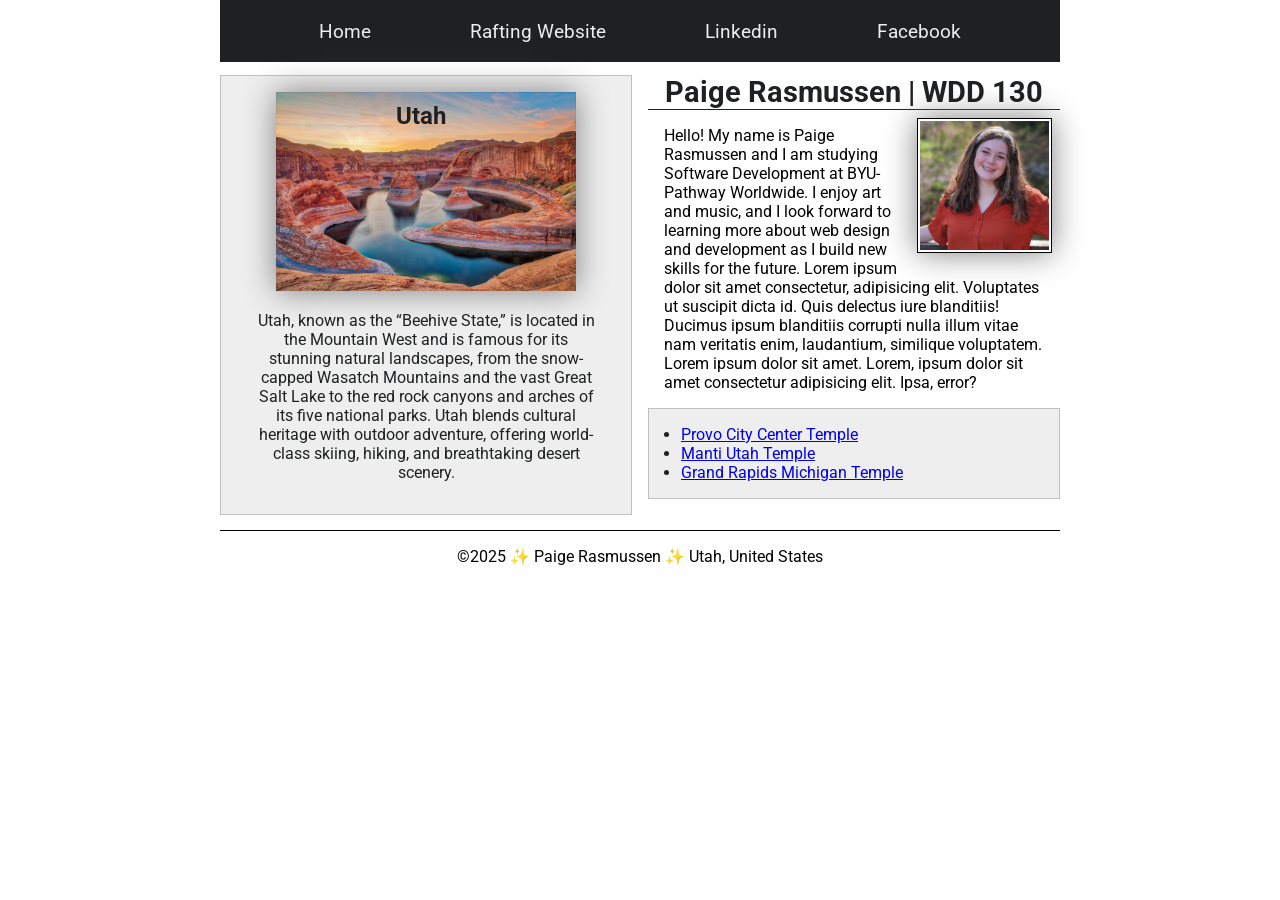
<file: index.html>
<!-- Last Updated 09/24/2025 -->
<!DOCTYPE html>
<html lang="en">

<head>
    <meta charset="UTF-8">
    <meta name="viewport" content="width=device-width, initial-scale=1.0">
    <title>Paige Rasmussen | WDD 130</title>
    <meta name="description" content="Paige Rasmussen's BYU-Pathway WDD130 course home page">
    <meta name="author" content="Paige Rasmussen">
    <link rel="stylesheet" href="styles/styles.css">
    <link rel="preconnect" href="https://fonts.googleapis.com">
    <link rel="preconnect" href="https://fonts.gstatic.com" crossorigin>
    <link href="https://fonts.googleapis.com/css2?family=Roboto:ital,wght@0,100..900;1,100..900&display=swap"
        rel="stylesheet">
</head>

<body>
    <header>
        <nav>
            <a href="#">Home</a>
            <a href="wwr/">Rafting Website</a>
            <a href="https://linkedin.com">Linkedin</a>
            <a href="https://facebook.com">Facebook</a>
        </nav>
    </header>
    <div class="grid">
        <main>
            <h1>Paige Rasmussen | WDD 130</h1>
            <img src="images/profile.jpg" alt="Paige Rasmussen Profile Picture" width="200">
            <p>Hello! My name is Paige Rasmussen and I am studying Software Development at BYU-Pathway Worldwide. I enjoy
                art and music, and I look forward to learning more about web design and development as I build new skills
                for the future. Lorem ipsum dolor sit amet consectetur, adipisicing elit. Voluptates ut suscipit dicta id.
                Quis delectus iure blanditiis! Ducimus ipsum blanditiis corrupti nulla illum vitae nam veritatis enim,
                laudantium, similique voluptatem. Lorem ipsum dolor sit amet. Lorem, ipsum dolor sit amet consectetur adipisicing elit. 
                Ipsa, error?
            </p>
            <ul class="box indent">
                <li>
                    <a href="https://churchofjesuschristtemples.org/provo-city-center-temple/" target="_blank">Provo City
                        Center Temple</a>
                </li>
                <li>
                    <a href="https://churchofjesuschristtemples.org/manti-utah-temple/" target="_blank">Manti Utah
                        Temple</a>
                </li>
                <li>
                    <a href="https://churchofjesuschristtemples.org/grand-rapids-michigan-temple/" target="_blank">Grand
                        Rapids Michigan
                        Temple</a>
                </li>
            </ul>
        </main>
        <aside class="box">
            <h2>Utah</h2>
            <img src=" images/utah.jpg" alt="Utah Landscape">
            <p>Utah, known as the “Beehive State,” is located in the Mountain West and is famous
                for its stunning natural landscapes, from the snow-capped Wasatch Mountains and
                the vast Great Salt Lake to the red rock canyons and arches of its five national
                parks. Utah blends cultural heritage with outdoor adventure, offering world-class
                skiing, hiking, and breathtaking desert scenery.</p>
        </aside>
    </div>
    <footer>
        <p>&copy;2025 ✨ Paige Rasmussen ✨ Utah, United States</p>
    </footer>
</body>

</html>
</file>
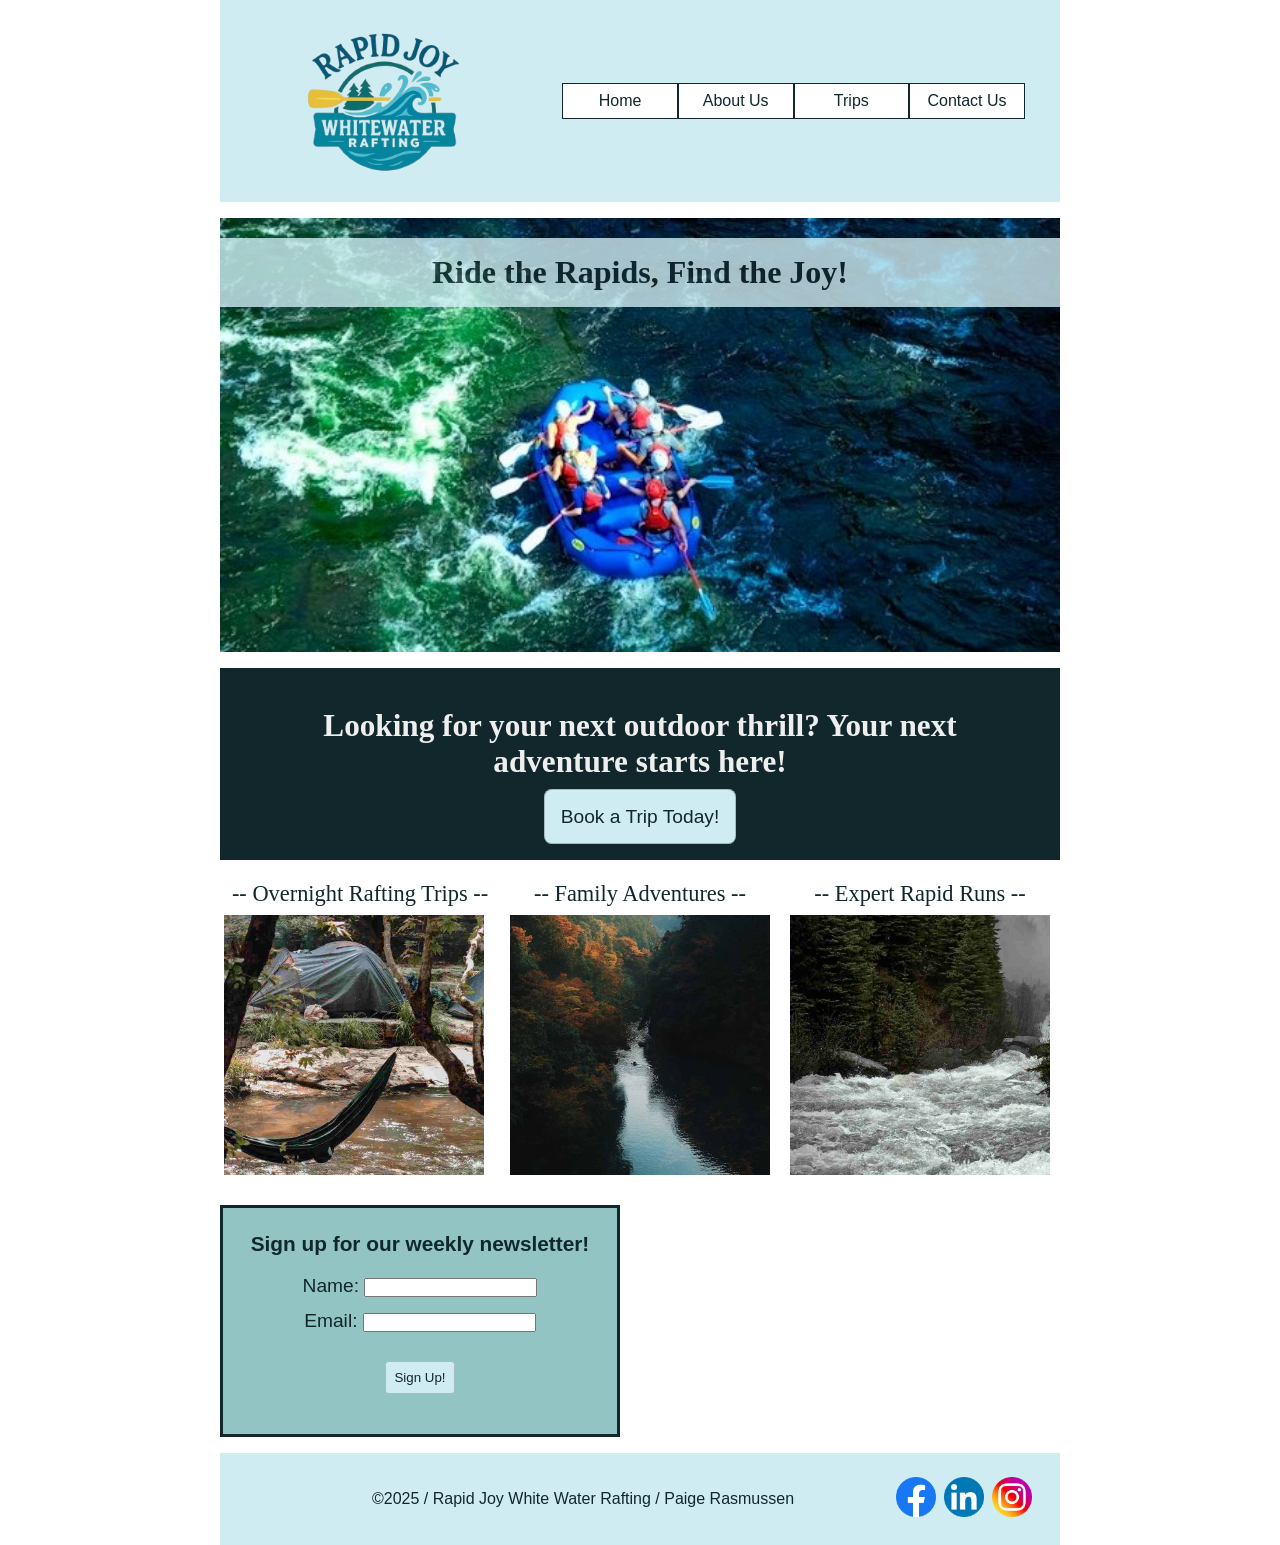
<file: wwr/index.html>
<!DOCTYPE html>
<html lang="en">
<head>
    <meta charset="UTF-8">
    <meta name="viewport" content="width=device-width, initial-scale=1.0">
    <title>Home | Rapid Joy Whitewater Rafting</title>
    <meta name="description" content="Welcome to Rapid Joy Whitewater Rafting — your home for thrilling river adventures, expert guides, and unforgettable outdoor fun.">
    <meta name="author" content="Paige Rasmussen">
    <link rel="stylesheet" href="styles/rafting.css">
</head>
<body>
    <header>
        <img src="images/rafting-logo.png" alt="Rapid Joy Logo" width="180">
        <nav>
            <ul>
                <li><a href="index.html">Home</a></li>
                <li><a href="about.html">About Us</a></li>
                <li><a href="trips.html">Trips</a></li>
                <li><a href="contact.html">Contact Us</a></li>
            </ul>
        </nav>
    </header>

    <main>
        <div class="hero">
            <img src="images/home-hero-img.jpg" alt="Whitewater Rafting">
            <h1>Ride the Rapids, Find the Joy!</h1>
        </div>

        <div class="call-to-action">
            <h2>Looking for your next outdoor thrill? Your next adventure starts here!</h2>
            <a href="trips.html" id="book-trip" class="cta-button">Book a Trip Today!</a>
        </div>

        <div>
                <div class="purpose-offerings">
                    <figure>
                        <figcaption>-- Overnight Rafting Trips --</figcaption>
                        <img src="images/overnight-rafting-trips.jpg" alt="Devil’s Drop">
                    </figure>
                    <figure>
                        <figcaption>-- Family Adventures --</figcaption>
                        <img src="images/family-adventure.jpg" alt="Crystal Current">
                    </figure>
                    <figure>
                        <figcaption>-- Expert Rapid Runs --</figcaption>
                        <img src="images/expert-rapid-runs.jpg" alt="Thunder Falls">
                    </figure>
                </div>
            </div>

        <form class="newsletter" action="#">
            <h3>Sign up for our weekly newsletter!</h3>
            <div>
                <label for="name">Name: </label>
                <input type="text" id="name" name="name">
            </div>
            <div>
                <label for="email">Email: </label>
                <input type="email" id="email" name="email">
            </div>
            <button type="submit">Sign Up!</button>
        </form>

    </main>

    <footer>
        <p>&copy;2025 / Rapid Joy White Water Rafting / Paige Rasmussen</p>
        <nav class="socialmedia">
            <a href="https://facebook.com">
                <img src="images/facebook.png" alt="Facebook Icon"></a>
           <a href="https://linkedin.com">
                <img src="images/linkedin.png" alt="LinkedIn Icon"></a>
           <a href="https://instagram.com">
                <img src="images/instagram.png" alt="Instagram Icon"></a>
        </nav>
    </footer>

</body>
</html>
</file>
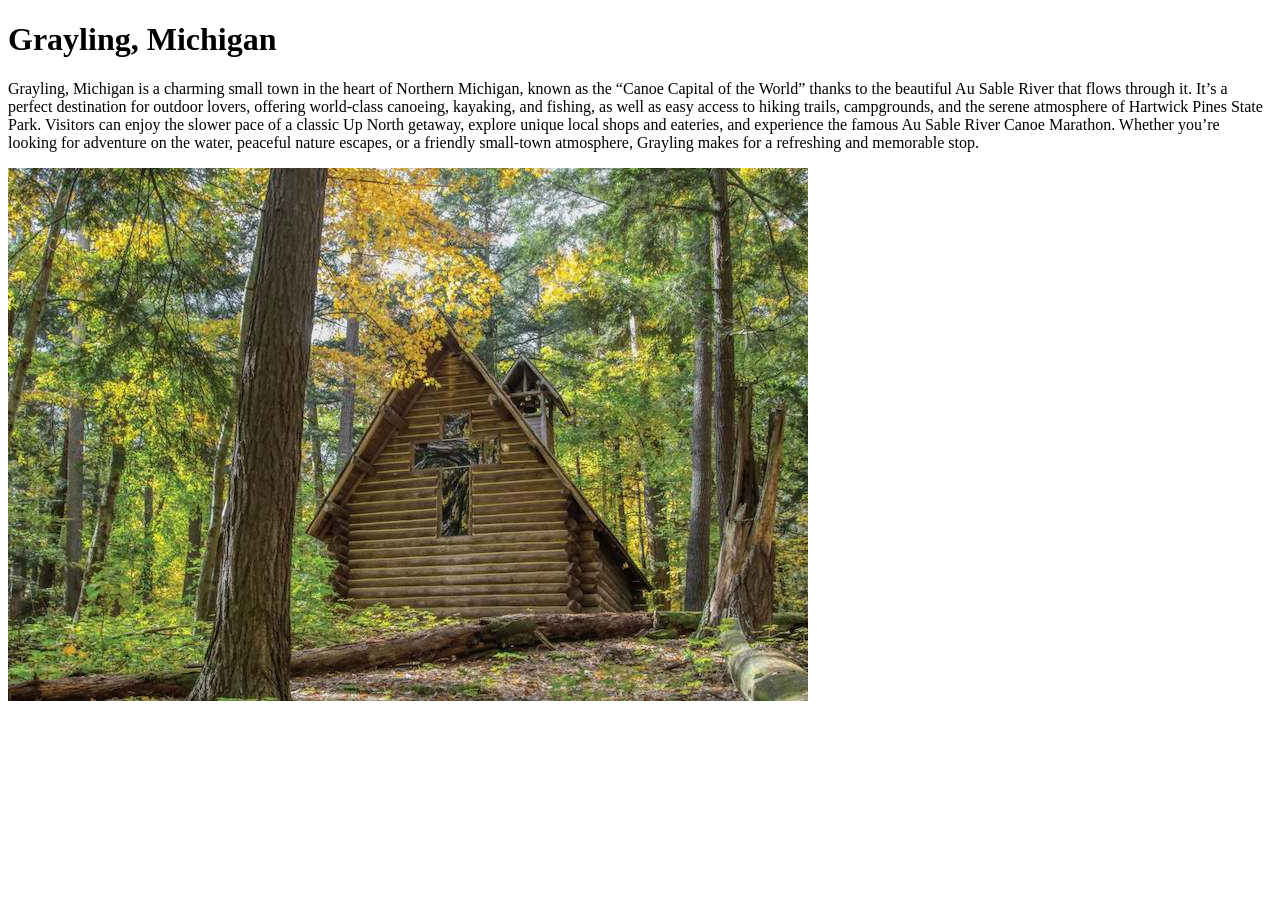
<file: week01/favorite-city.html>
<!DOCTYPE html>
<html lang="en">
<head>
    <meta charset="UTF-8">
    <meta name="viewport" content="width=device-width, initial-scale=1.0">
    <title>Grayling, Michigan</title>
</head>
<body>
    <h1>Grayling, Michigan</h1>
    <p>Grayling, Michigan is a charming small town in the heart of Northern Michigan, 
        known as the “Canoe Capital of the World” thanks to the beautiful Au Sable River 
        that flows through it. It’s a perfect destination for outdoor lovers, offering 
        world-class canoeing, kayaking, and fishing, as well as easy access to hiking 
        trails, campgrounds, and the serene atmosphere of Hartwick Pines State Park.
        Visitors can enjoy the slower pace of a classic Up North getaway, explore unique 
        local shops and eateries, and experience the famous Au Sable River Canoe Marathon. 
        Whether you’re looking for adventure on the water, peaceful nature escapes, or a 
        friendly small-town atmosphere, Grayling makes for a refreshing and memorable stop.</p>
        <img src="images/harwick-pines.jpg" alt="Hartwick Pines- Chapel in the Woods"
</body>
</html>
</file>
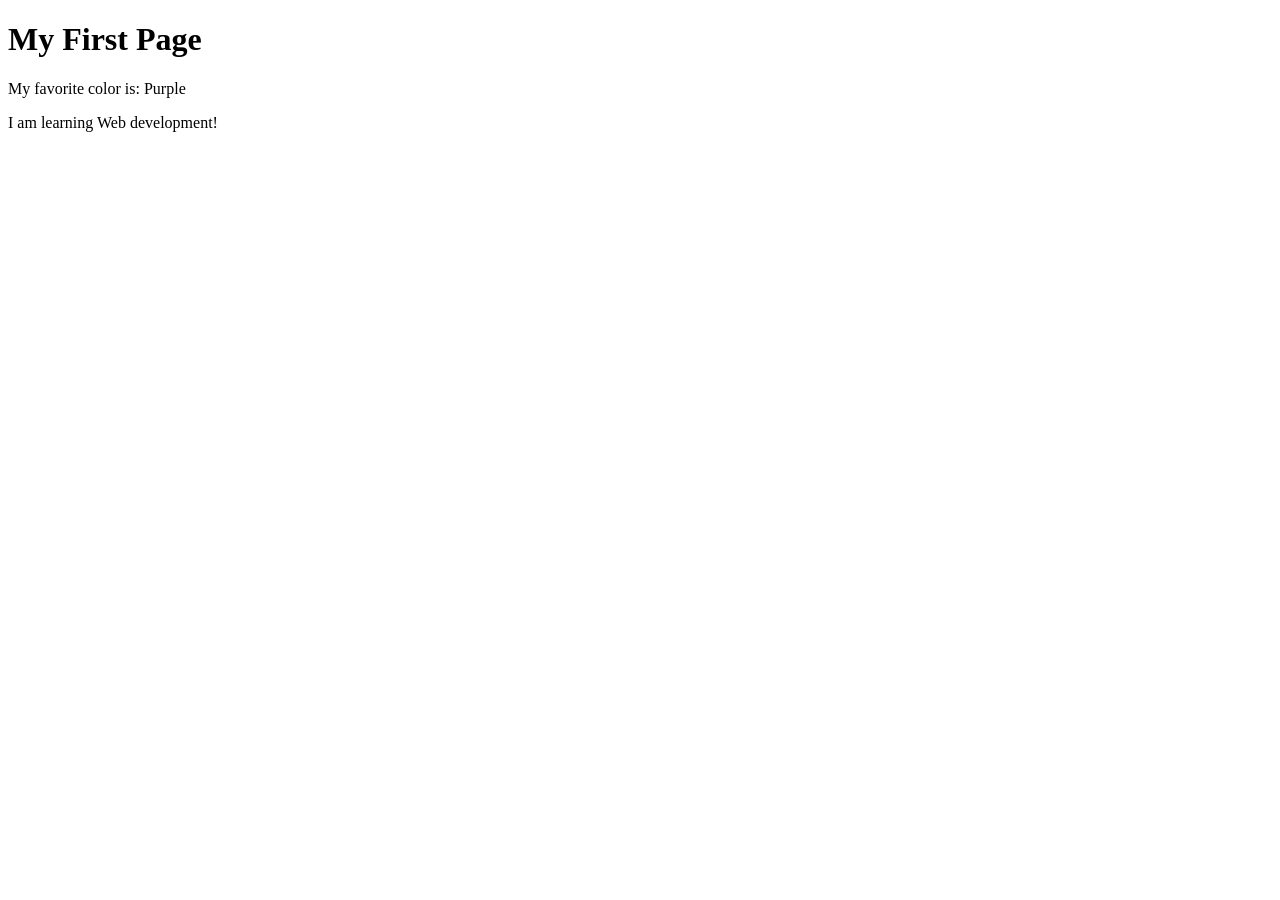
<file: week01/first-page.html>
<!DOCTYPE html>
<html lang="en">
<head>
    <meta charset="UTF-8">
    <meta name="viewport" content="width=device-width, initial-scale=1.0">
    <title>My First Page</title>
</head>
<body>
    <h1>My First Page</h1>
    <p>My favorite color is: Purple</p>
    <p>I am learning Web development!</p>
</body>
</html>
</file>
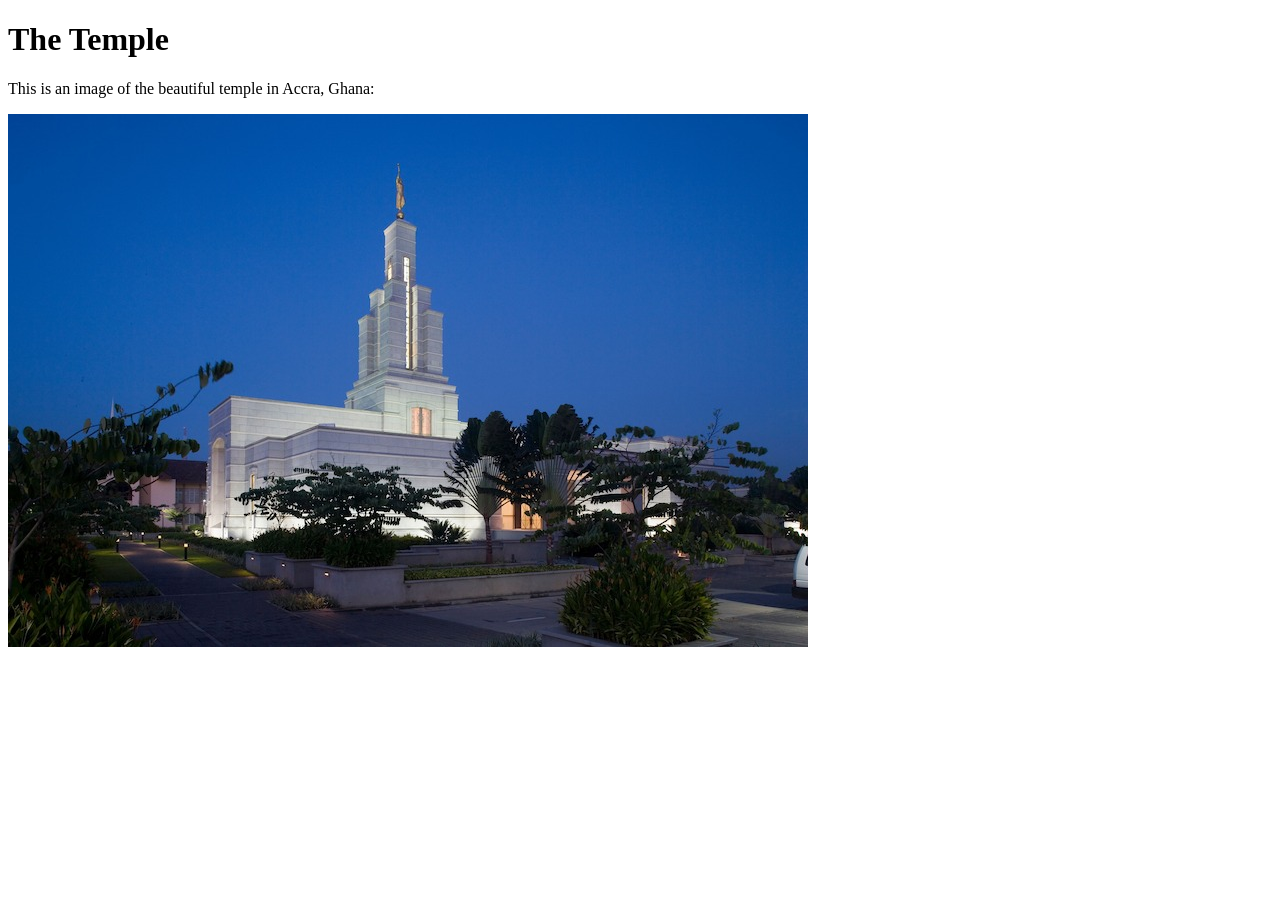
<file: week01/images-solution.html>
<!DOCTYPE html>
<html lang="en">
<head>
    <meta charset="UTF-8">
    <meta name="viewport" content="width=device-width, initial-scale=1.0">
    <title>Temple Image</title>
</head>
<body>
    <h1>The Temple</h1>
    <p>This is an image of the beautiful temple in Accra, Ghana:</p>
    <img src="images/temple-small.jpg" alt="The Accra Ghana Temple">
    
</body>
</html>
</file>
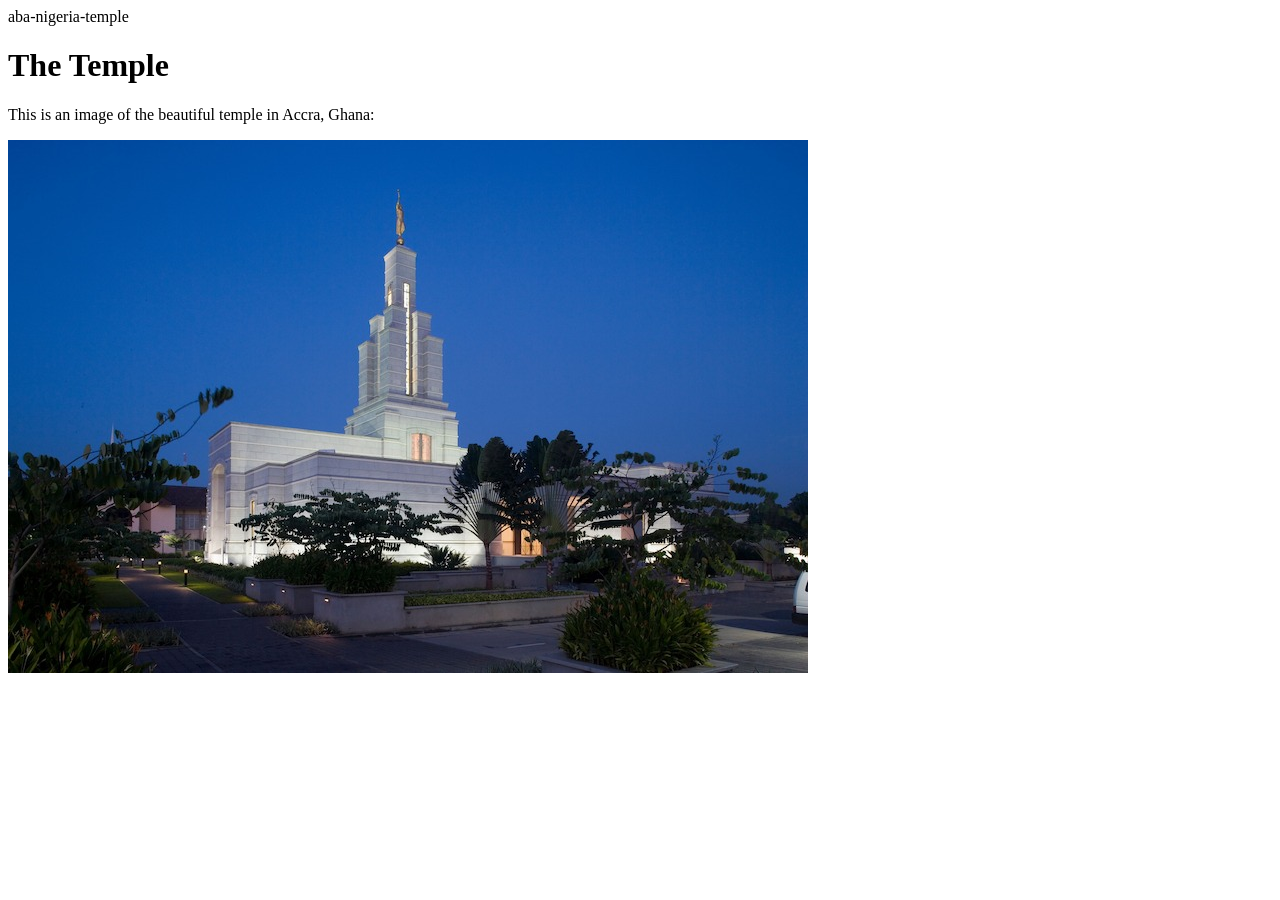
<file: week01/images.html>
<!DOCTYPE html>
<html lang="en">
<head>
    <meta charset="UTF-8">
    <meta name="viewport" content="width=device-width, initial-scale=1.0">
    <title>Temple Image</title>
</head>
aba-nigeria-temple<body>
    <h1>The Temple</h1>
    <p>This is an image of the beautiful temple in Accra, Ghana:</p>
    <img src="images/temple-small.jpg" alt="The Accra Ghana Temple">
    
</body>
</html>
</file>
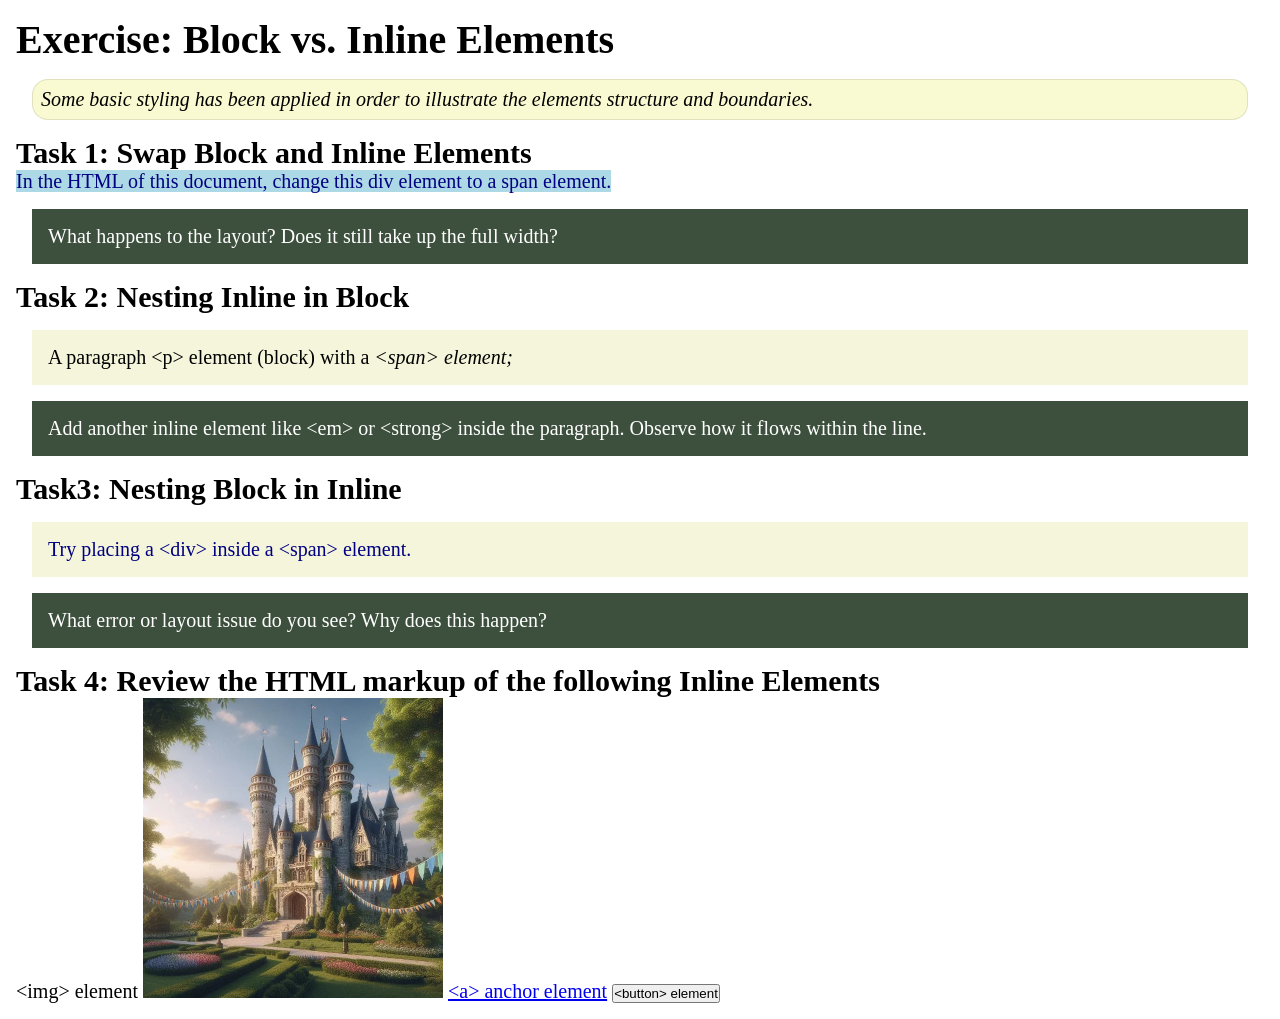
<file: week02/block-vs-inline.html>
<!DOCTYPE html>
<html lang="en">

<head>
    <meta charset="UTF-8">
    <meta name="viewport" content="width=device-width, initial-scale=1.0">
    <title>Exercise: Block vs. Inline Elements</title>
    <link rel="stylesheet" href="styles/block-vs-inline.css">
</head>

<body>
    <main>
        <h1>Exercise: Block vs. Inline Elements</h1>
        <p class="note">Some basic styling has been applied in order to illustrate the elements structure and
            boundaries.</p>

        <h2>Task 1: Swap Block and Inline Elements</h2>
        <span>In the HTML of this document, change this div element to a span element.</span>

        <p class="question">What happens to the layout? Does it still take up the full width?</p>

        <h2>Task 2: Nesting Inline in Block</h2>
        <p>A paragraph &lt;p&gt; element (block) with a <em>&lt;span&gt; element;</em></p>
        <p class="question">Add another inline element like &lt;em&gt; or &lt;strong&gt; inside the paragraph. Observe
            how it flows within the line.</p>
        <h2>Task3: Nesting Block in Inline</h2>
        <span>
            <div>Try placing a &lt;div&gt; inside a &lt;span&gt; element.</div>
        </span>
        <p class="question">What error or layout issue do you see? Why does this happen?</p>

        <h2>Task 4: Review the HTML markup of the following Inline Elements</h2>
        &lt;img&gt; element
        <img src="images/castle.webp" alt="placeholder image (images are inline)" width="300" height="300">
        <a href="https://churchofjesuschrist.org">&lt;a&gt; anchor element</a>
        <button type="button">&lt;button&gt; element</button>
    </main>
</body>

</html>
</file>
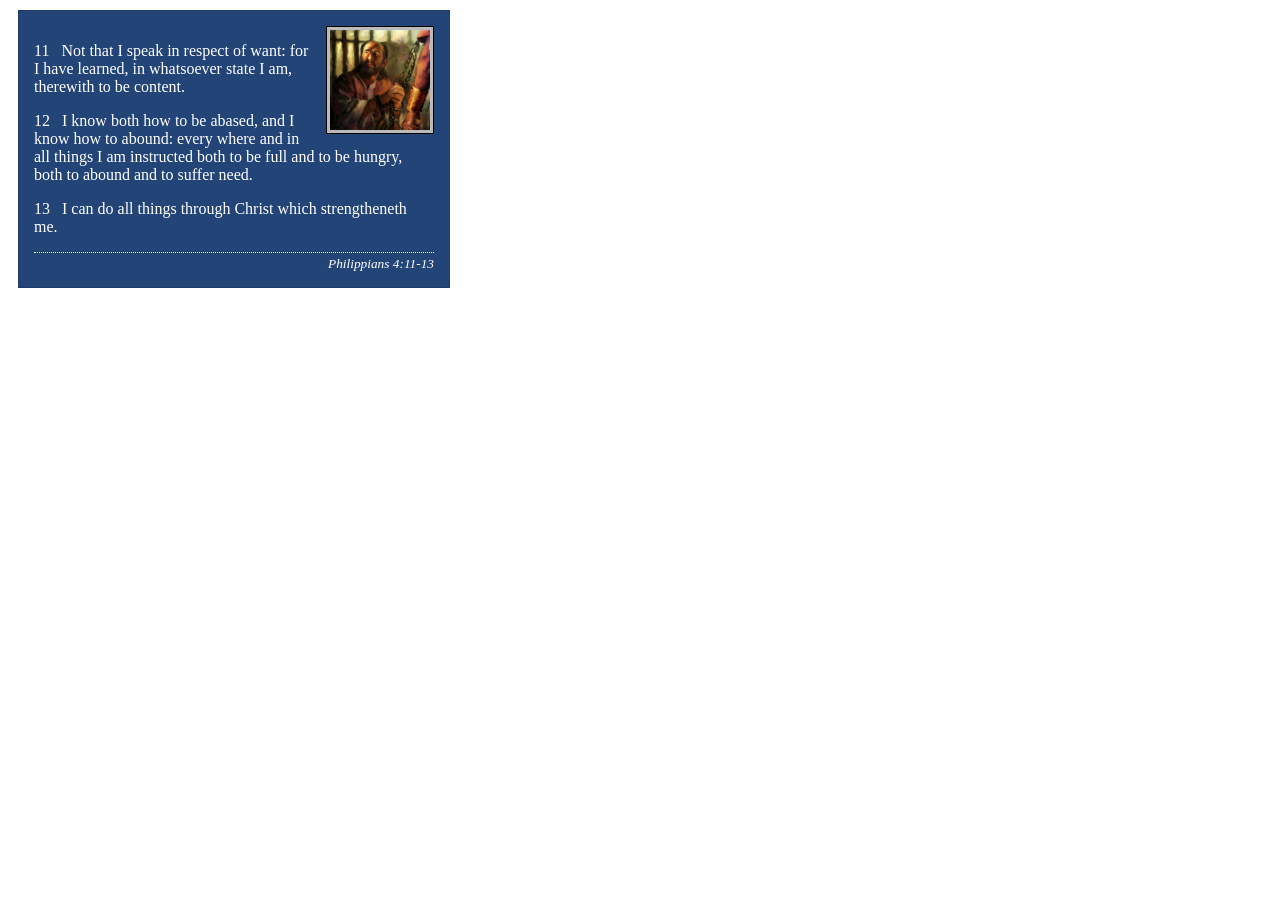
<file: week02/box-model-solution.html>
<!DOCTYPE html>
<html lang="en">
<head>
    <meta charset="UTF-8">
    <meta name="viewport" content="width=device-width, initial-scale=1.0">
    <title>Box Model Activity</title>
    <link rel="stylesheet" href="styles/box-model-solution.css">
</head>
<body>
    <main>
        <div class="callout">
            <img src="images/apostle-paul-imprisoned.webp" alt="Paul the Apostle - Imprisoned in Rome" width="200" height="200">
            <blockquote>
                <p>11 &nbsp; Not that I speak in respect of want: for I have learned, in whatsoever state I am, therewith to be content.</p>
                <p>12 &nbsp; I know both how to be abased, and I know how to abound: every where and in all things I am instructed both to be full and to be hungry, both to abound and to suffer need.</p>
                <p>13 &nbsp; I can do all things through Christ which strengtheneth me.</p>
            </blockquote>
            <cite>Philippians 4:11-13</cite>
        </div>
    </main>
</body>
</html>
</file>
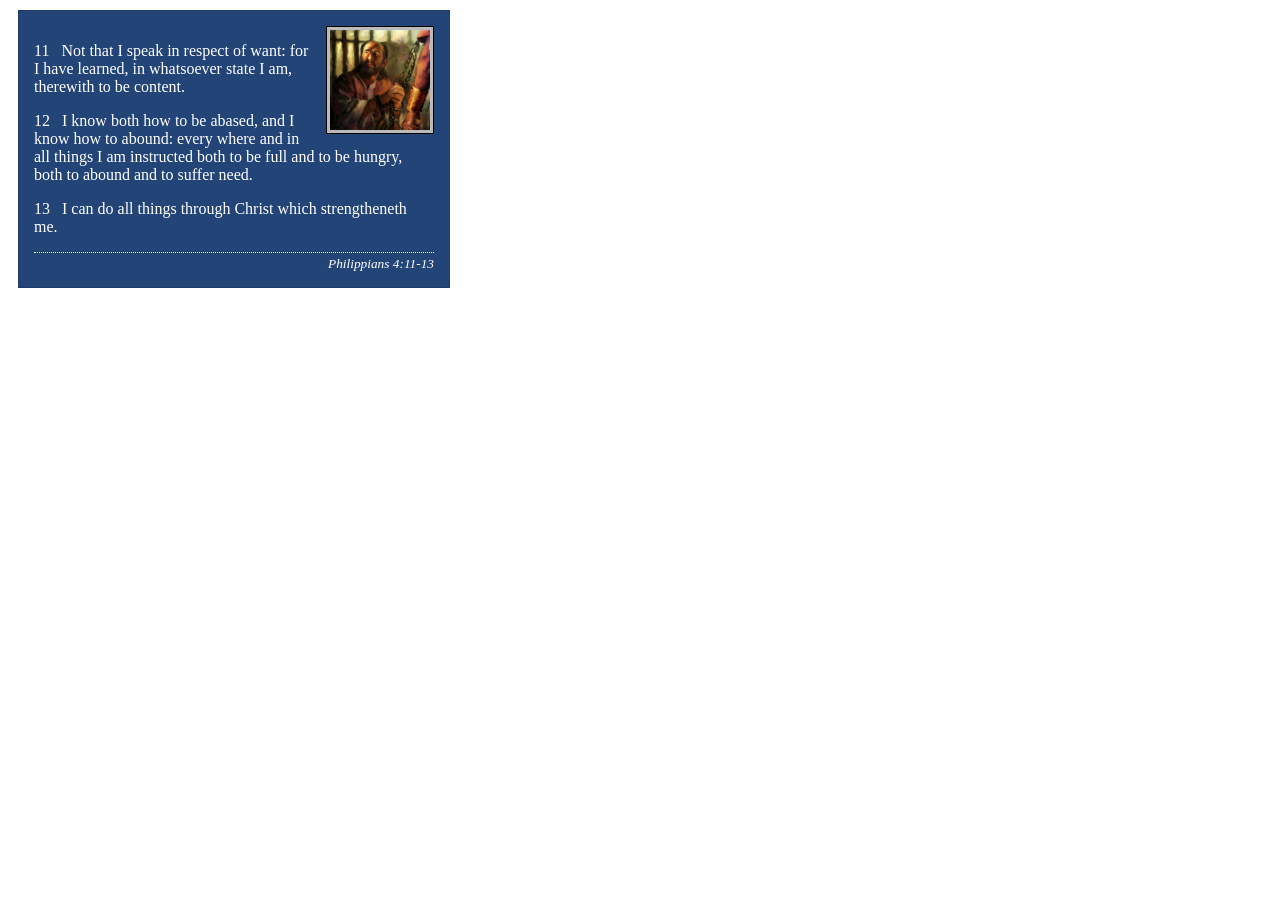
<file: week02/box-model.html>
<!DOCTYPE html>
<html lang="en">

<head>
    <meta charset="UTF-8">
    <meta name="viewport" content="width=device-width, initial-scale=1.0">
    <title>Box Model Activity</title>
    <link rel="stylesheet" href="styles/box-model.css">
</head>

<body>
    <main>
        <div class="callout">
            <img src="images/apostle-paul-imprisoned.webp" alt="Paul the Apostle - Imprisoned in Rome" width="200"
                height="200">
            <blockquote>
                <p>11 &nbsp; Not that I speak in respect of want: for I have learned, in whatsoever state I am,
                    therewith to be content.</p>
                <p>12 &nbsp; I know both how to be abased, and I know how to abound: every where and in all things I am
                    instructed both to be full and to be hungry, both to abound and to suffer need.</p>
                <p>13 &nbsp; I can do all things through Christ which strengtheneth me.</p>
            </blockquote>
            <cite>Philippians 4:11-13</cite>
        </div>
    </main>
</body>

</html>
</file>
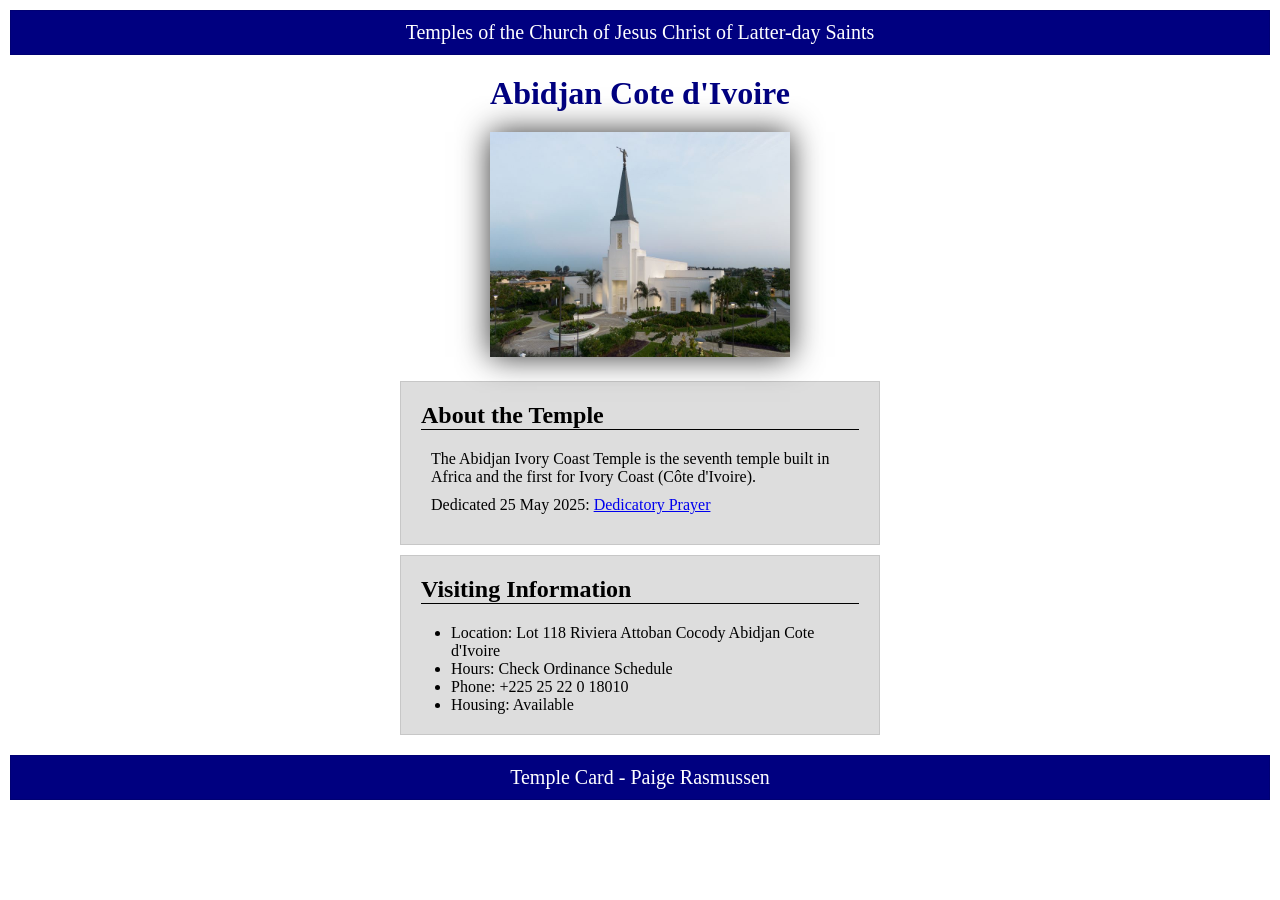
<file: week02/temple.html>
<!DOCTYPE html>
<html lang="en">

<head>
    <meta charset="UTF-8">
    <meta name="viewport" content="width=device-width, initial-scale=1.0">
    <title>Temple Card - Abidjan Cote d'Ivoire</title>
    <link rel="stylesheet" href="styles/temple.css">
</head>

<body>
    <header>
        <p>Temples of the Church of Jesus Christ of Latter-day Saints</p>
    </header>
    <main>
        <h1>Abidjan Cote d'Ivoire</h1>
        <picture>
            <img src="images/abidjan-ivory-coast.jpeg" alt="Abidjan Cote d'Ivoire Temple">
        </picture>
        <section>
            <h2>About the Temple</h2>
            <p>The Abidjan Ivory Coast Temple is the seventh temple built in Africa and the first for Ivory Coast (Côte
                d'Ivoire).</p>
            <p>Dedicated 25 May 2025: <a
                    href="https://www.churchofjesuschrist.org/temples/dedicatory-prayer/abidjan-ivory-coast-temple/2025-05-25?lang=eng"
                    target="_blank" rel="noopener noreferrer">Dedicatory Prayer</a></p>
        </section>
        <section>
            <h2>Visiting Information</h2>
            <ul>
                <li>Location: Lot 118 Riviera Attoban Cocody Abidjan Cote d'Ivoire</li>
                <li>Hours: Check Ordinance Schedule</li>
                <li>Phone: +225 25 22 0 18010</li>
                <li>Housing: Available</li>
            </ul>
        </section>
    </main>
    <footer>
        <p>Temple Card - Paige Rasmussen</p>
    </footer>
</body>

</html>
</file>
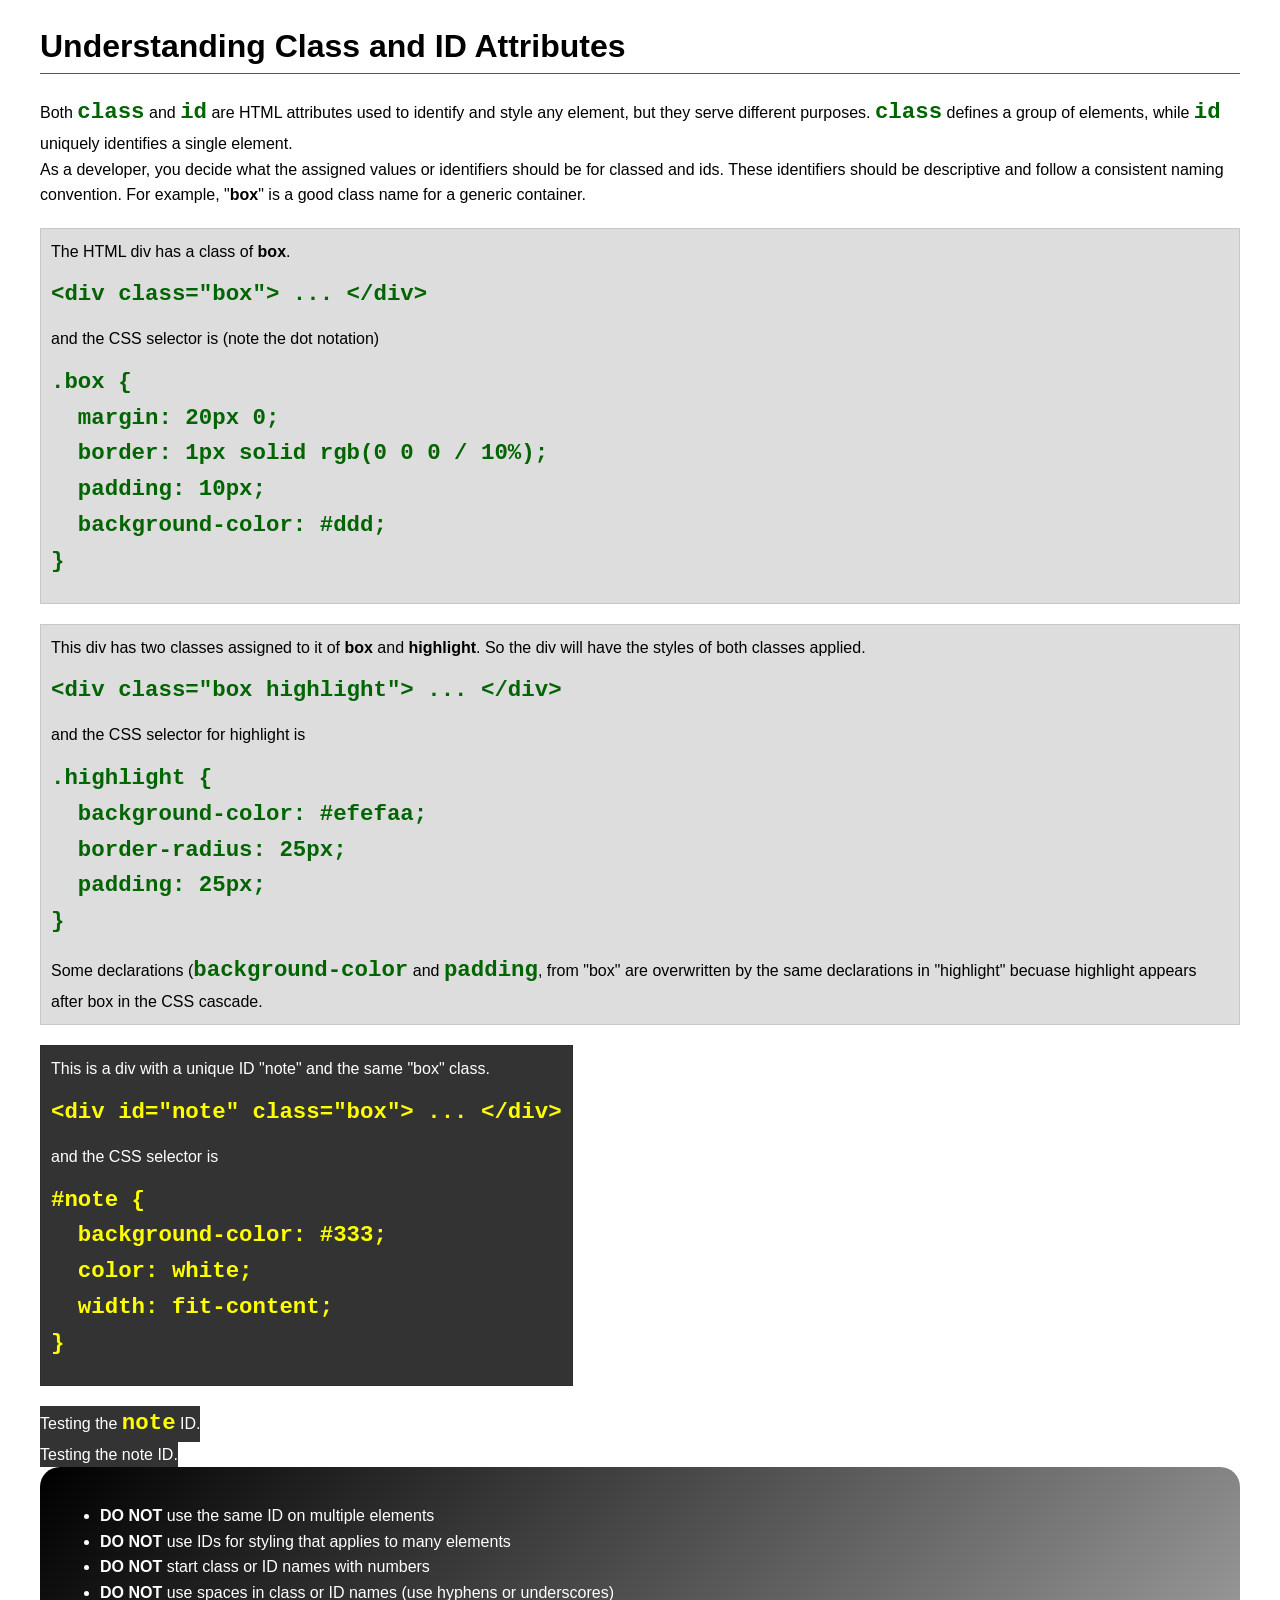
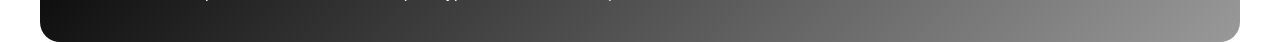
<file: week03/class-and-id.html>
<!DOCTYPE html>
<html lang="en">

<head>
    <meta charset="UTF-8">
    <meta name="viewport" content="width=device-width, initial-scale=1.0">
    <title>Class vs ID Attributes</title>
    <link rel="stylesheet" href="styles/class-and-id.css">
</head>

<body>
    <h1>Understanding Class and ID Attributes</h1>
    <p>Both <code>class</code> and <code>id</code> are HTML attributes used to identify and style any element, but they
        serve different purposes. <code>class</code> defines a group of elements, while <code>id</code> uniquely
        identifies a single element.</p>
    <p>As a developer, you decide what the assigned values or identifiers should be for classed and ids. These
        identifiers should be
        descriptive and follow a consistent naming convention. For example, "<strong>box</strong>" is a good class name
        for a generic container.</p>
    <div class="box">
        <p>The HTML div has a class of <strong>box</strong>.</p>
        <pre><code class="html">&lt;div class="box"&gt; ... &lt;/div&gt;</code></pre>
        and the CSS selector is (note the dot notation)
        <pre><code class="css">.box {
  margin: 20px 0;
  border: 1px solid rgb(0 0 0 / 10%);
  padding: 10px;
  background-color: #ddd; 
}</code></pre>
    </div>

    <div class="box">
        <p>This div has two classes assigned to it of <strong>box</strong> and <strong>highlight</strong>. So the div
            will have the styles of both classes applied.</p>
        <pre><code class="html">&lt;div class="box highlight"&gt; ... &lt;/div&gt;</code></pre>
        and the CSS selector for highlight is
        <pre><code class="css">.highlight {
  background-color: #efefaa;
  border-radius: 25px;
  padding: 25px;
}</code></pre>
<p>Some declarations (<code>background-color</code> and <code>padding</code>, from "box" are overwritten by the same declarations in "highlight" becuase highlight appears after box in the CSS cascade.</p>
    </div>

    <div id="note" class="box">
        <p>This is a div with a unique ID "note" and the same "box" class.</p>
        <pre><code class="html">&lt;div id="note" class="box"&gt; ... &lt;/div&gt;</code></pre>
        and the CSS selector is
        <pre><code class="css">#note {
  background-color: #333;
  color: white;
  width: fit-content;
}</code></pre>
    </div>

    <div id="note">
        <p>Testing the <code>note</code> ID.</p>
    </div>

    <div id="note">
        <p>Testing the note ID.</p>
    </div>

    <section id="best-practice">
        <ul>
            <li><strong>DO NOT</strong> use the same ID on multiple elements</li>
            <li><strong>DO NOT</strong> use IDs for styling that applies to many elements</li>
            <li><strong>DO NOT</strong> start class or ID names with numbers</li>
            <li><strong>DO NOT</strong> use spaces in class or ID names (use hyphens or underscores)</li>
        </ul>
    </section>




</body>

</html>
</file>
<file: styles/styles.css>
* {
  margin: 0;
  padding: 0;
  box-sizing: border-box;
}

:root {
  --nav-background-color: #1E2021;
  --text-color: #1E2021;
  --box-shadow: 0 0 30px #808080;
  --border: 1px solid black;
  --text-align: center;
}

body{
  font-size: 16px;
  font-family: Roboto, Arial, sans-serif
}

header, .grid, footer{
  max-width: 840px;
  margin: 0 auto;
}

nav {
  display: flex;
  background-color: var(--nav-background-color);
  padding: 10px;
  justify-content: space-evenly;
  align-items: center;
}

nav a {
  color: #eee;
  display: block;
  padding: .6rem;
  text-decoration: none;
  font-size: larger;
}

h1 {
    color: var(--text-color);
    /* padding: 1rem 0 0 0; */
    border-bottom: 1.5px solid #1E2021;
    font-size: 1.8rem;
    text-align: center;
}

main img {
    width: 135px;
    height: auto;
    border: var(--border);
    padding: 2px;
    box-shadow: var(--box-shadow);
    float: right;
    margin: .5rem;
}

p {
    padding: 0;
    margin: 1rem;
}

aside {
  /* width: 20rem; */
  text-align: var(--text-align);
  position: relative;
  grid-column: 1;
  grid-row: 1;
}

aside img {
  width: 300px;
  height: auto;
  box-shadow: var(--box-shadow);
}

aside h2 {
  position: absolute;
  top: 26px;
  left: 175px;
}

footer {
  margin-top: 15px;
  border-top: var(--border);
  text-align: var(--text-align);
}

/* Class Selectors */

.box {
/* margin: 1rem; */
padding: 1rem;
border: 1px solid rgb(0 0 0 / 0.2); 
background-color: #eee;
color: var(--text-color);
}

.indent {
  padding-left: 2rem;
}

.grid {
  margin: .8rem auto;
  display: grid;
  grid-gap: 1rem;
  grid-template-columns: 1fr 1fr;
}
</file>
<file: wwr/styles/rafting.css>
* {
  margin: 0;
  padding: 0;
  box-sizing: border-box;
}

:root {
  --primary-color: #11272C; /* Gunmetal */
  --secondary-color: #2F879D; /* Munsell blue */
  --tertiary-color: #91c4c3; /* Caribbean current */
  --accent1-color: #DEC668; /* Citron */
  --accent2-color: #CFECF2; /* Light cyan */
  --heading-font: "Times New Roman", "Georgia", serif;
  --body-font: Arial, Helvetica, sans-serif;
  --border: 1px solid rgb(0 0 0 / .2);
}

body {
  font-family: var(--body-font);
  color: var(--primary-color);
}

header {
  display: grid;
  grid-template-columns: auto 1fr;
  align-items: center;
  background-color: var(--accent2-color);
  padding: .7rem;
}

header img {
  justify-content: center;
  margin-left: 4rem;
}

header nav ul {
  display: flex;
  justify-content: flex-end;
  list-style: none;
}

header nav li {
  flex: .22;
}

header nav a {
  display: block;
  text-align: center;
  padding: .5rem 0;
  text-decoration: none;
  font-size: 1rem;
  color: var(--primary-color);
  border: 1.5px solid var(--primary-color);
  background-color: white;
  height: 100%;
}

header, main, footer {
  width: 840px;
  margin: 0 auto;
}

h2:not(.trip-information h2) {
  font-family: var(--heading-font);
  color: #eee;
  background-color: var(--primary-color);
  padding: 8px;
  margin-bottom: 1rem;
}

nav, p, article {
  margin: 16px;
  padding: 8px;
}

.hero {
  position: relative;
  margin-top: 1rem;
  margin-bottom: 1rem;
}

.hero img {
  display: block;
  width: 100%;
  height: auto;
}

.hero h1 {
  position: absolute;
  font-family: var(--heading-font);
  top: 20px;
  width: 100%;
  padding: 16px;
  text-align: center;
  opacity: 0.8;
  background-color: var(--accent2-color);
  color: var(--primary-color)
}

.hero article {
  position: absolute;
  bottom:50px;
  width: 95%;
  padding: 12px;
  opacity: 0.9;
  text-align: left;
  background-color: var(--accent2-color);
  color: var(--primary-color)
}

.hero article img {
  float: right;
  width: 120px;
  margin-left: 12px;
  border-radius: 6px;
}

.history {
  display: grid;
  grid-template-columns: 1fr 1fr 1fr;
  align-items: center;
  gap: 1rem;
  border: .2rem solid var(--primary-color);
  margin-bottom: 1rem;
}

.history img {
  grid-column: 2/3;
  grid-row: 1;
}

.history p {
  margin: 0;
  align-self: center;
  grid-row: 1;
}

.socialmedia {
  display: flex;
  justify-content: flex-end;
}

.socialmedia img {
  width: 40px;
  margin: 0 4px;
}

.adventure{
  display: grid;
  grid-template-columns: repeat(5, 1fr);
  gap: 1rem;
  border: .2rem solid var(--primary-color);
  margin-bottom: 1rem;
  padding: .5rem;
}

.adventure img, .serve img {
  width: 150px;
  height: auto;
  grid-row: 1;
}

.contact-info, .trip-options {
  font-family: var(--heading-font);
  text-align: center;
  padding: 1px;
}

.contact-info h1, .trip-options h1 {
  margin: .5rem;
  padding: .5rem;
}

fieldset {
  display: grid;
  grid-template-columns: 1fr 1fr;
  gap: 1rem;
  border: none;
}

form {
  width: 100%;
  max-width: 400px;
  grid-column: 2;
  margin: 1rem auto;
  padding: 1rem;
}

.contact-form input, .radio-group input, .textarea-group textarea, .checkbox input{
  padding: .5rem;
  border: 1px solid #ccc;
  border-radius: .25rem;
}

.contact-form, .radio-group, .textarea-group {
  display: grid;
  grid-template-columns: 1fr 4fr;
  align-items: center;
  margin-bottom: 0.5rem;
  padding: .25rem;
}

.contact-form label, .radio-group label, .textarea-group label {
  text-align: left;
  margin-right: 1rem;
}

.radio-group label, .textarea-group label {
  align-self: start;
}

.radio-options {
  display: flex;
  flex-direction: column;
  gap: .3rem;
}

.radio-options label {
  text-align: left;
}

.checkbox {
  gap: .5rem;
  margin: .5rem;
}

.contact-form button, .newsletter button {
  grid-column: span 2;
  margin: 1rem;
  background-color: var(--accent2-color);
  color: var(--primary-color);
  border: var(--border);
  border-radius: .25rem;
  padding: .5rem;
}

iframe {
  margin-top: 2rem;
}

.serve {
  border: .2rem solid var(--primary-color);
  color: var(--primary-color);
  margin: 1rem 0rem;
  padding: 0;
}

.serve h2 {
  color: var(--primary-color);
  background-color: white;
  text-align: center;
  font-size: 2rem;
  margin: 0;
}

.serve div {
  display: grid;
  grid-template-columns: repeat(3, 1fr);
  gap: 1rem;
  place-items: center;
} 

.call-to-action {
  place-items: center;
  background-color: var(--primary-color);
  padding: 2rem;
  font-size: 1.3rem;
  text-align: center;
  margin-bottom: .8rem;
}

.cta-button {
  margin: 1rem;
  padding: 1rem;
  font-size: 1.2rem;
  background-color: var(--accent2-color);
  border: var(--border);
  border-radius: .5rem;
  text-decoration: none;
  color: var(--primary-color);
}

.newsletter {
  background-color: var(--tertiary-color);
  padding: 1.5rem .2rem;
  border: solid var(--primary-color);
  text-align: center;
  margin: 1rem 0rem;
}

.newsletter h3 {
  font-size: 1.3rem;
  margin-bottom: 1.2rem;
}

.newsletter div {
  margin: .8rem;
  font-size: 1.2rem;
}

.purpose-offerings {
  display: grid;
  grid-template-columns: repeat(3, 1fr);
  place-items: center;
}

.purpose-offerings img {
  width: 260px;
  height: auto;
  margin-bottom: .6rem;
}

.purpose-offerings figcaption{
  text-align: center;
  font-family: var(--heading-font);
  font-size: 1.4rem;
  margin: .5rem;
}

.trip-options article {
  display: grid;
  grid-template-columns: 3fr 1fr;
  grid-template-rows: 1fr 2fr;
  text-align: left;
  font-family: var(--body-font);
}

.trip-options h2 {
  grid-row: 1;
  grid-column: span 2;
}

.trip-options article img{
  width: 200px;
  margin-left: 12px;
  border-radius: 6px;
}

table {
    border-collapse: collapse;
    border: var(--border);
    font-size: 1.2rem;
    text-align: center;
    margin: 1rem 1rem 2rem;
}

thead {
    background-color: var(--accent2-color);
}

th, td {
    border: var(--border);
    padding: 8px 10px;
}

.trip-information h2 {
  text-align: center;
  font-style: var(--heading-font);
  padding: .5rem;
}

.additional-lists {
  display: grid;
  grid-template-columns: 1fr 1fr;
  margin: 1rem;
  padding: .5rem;
  font-size: 1.1rem;
}

.additional-lists h3 {
  grid-row: 1;
  margin-bottom: .7rem;
}

.additional-lists li {
  margin: .3rem;
}

footer {
  display: flex;
  justify-content: space-between; 
  align-items: center;
  background-color: var(--accent2-color);
}

footer p {
  align-content: center;
  margin-left: 9rem;
  margin-right: 2rem;
}
</file>
<file: week02/styles/block-vs-inline.css>
* {
    margin: 0;
    padding: 0;
}

body {
    font-size: 20px;
    margin: 1rem;
}

p,
div {
    background-color: beige;
    margin: 1rem;
    padding: 1rem;
}

span {
    color: navy;
    background-color: lightblue;
}

code {
    margin: 0;
    padding: 0;
    color: green;
    font-size: 1.2rem;
}

.note {
    font-style: italic;
    background-color: lightgoldenrodyellow;
    border-radius: 1rem;
    border: 1px solid rgb(0 0 0 / 10%);
    margin: 1rem;
    padding: .5rem;
}

.question {
    background-color: #3d503d;
    color: #fff;
}
</file>
<file: week02/styles/box-model-solution.css>
.callout {
    max-width: 400px;
    margin: 10px;
    border: 1px solid rgba(0, 0, 0, .1);
    padding: 15px;
    background-color: #247;
    color: #fff;
}

.callout img {
    float: right;
    margin: 0 0 10px 15px;
    border: 1px solid #000;
    padding: 3px;
    background-color: #bbb;
    width: 100px;
    height: auto;

}

blockquote {
    margin: 0;
}

cite {
    display: block;
    border-top: 1px dotted #fff;
    padding-top: 3px;
    text-align: right;
    font-size: smaller;
}
</file>
<file: week02/styles/box-model.css>
.callout {
	max-width: 400px;
    margin: 10px;
    border: 1px solid rgb(0 0 0 / 0.1);
    padding: 15px;
    background-color: #247;
    color: #fff;
}

.callout img {
	float: right;
    margin: 0 0 10px 15px;
    border: 1px solid #000;
    padding: 3px;
    background-color: #bbb;
    width: 100px;
    height: auto;
}

blockquote {
	margin: 0;
}

cite {
	display: block;
    border-top: 1px dotted #fff;
    padding-top: 3px;
    text-align: right;
    font-size: smaller;
}
</file>
<file: week02/styles/temple.css>
*{
    margin: 0;
    padding: 0;
}

header, footer {
    margin: 10px;
    border: 1px solid rgb(0 0 0 / 10%);
    padding: 10px;
    background-color: navy;
    color: white;
    text-align: center;
    font-size: 20px;
}

main {
    margin: 20px auto;
    width: 500px;
    text-align: center;
}

h1 {
    color: navy;
    margin: 10px;
    text-align: center;
}

main img {
    margin: 10px auto;
    width: 300px;
    height: auto;
    box-shadow: 0 0 30px #333;
}

section {
    margin: 10px;
    border: 1px solid rgb(0 0 0 / 10%);
    padding: 20px;
    background-color: #ddd;
    text-align: left;
}

h2 { 
    margin-bottom: 20px;
    border-bottom: 1px solid black;
}

section p {
    margin: 10px;
}

section ul {
    padding-left: 30px;
}
</file>
<file: week03/styles/class-and-id.css>
body {
    font-family: Arial, sans-serif;
    line-height: 1.6;
    margin: 0;
    padding: 0 40px;
}

h1 {
    border-bottom: 1px solid rgb(0 110 182);
    padding-bottom: 0;
}



p {
    margin: 0;
}

code {
    color: darkgreen;
    font-weight: 700;
    font-size: 1.4rem;
}

/* Class examples - can be reused */

.box {
    margin: 20px 0;
    border: 1px solid rgb(0 0 0 / 10%);
    padding: 10px;
    background-color: #ddd; /* this is shorthand for #dddddd */
}

.highlight {
    background-color: #efefaa;
    border-radius: 25px;
    padding: 25px;
}

/* ID examples - should be unique */

#note {
    background-color: #333;
    color: white;
    width: fit-content;
}

#note code {
    color: yellow;
}

#best-practice {
    background: linear-gradient(135deg, #000 0%, #999 100%);
    color: white;
    border-radius: 20px;
    padding: 20px
}
</file>
